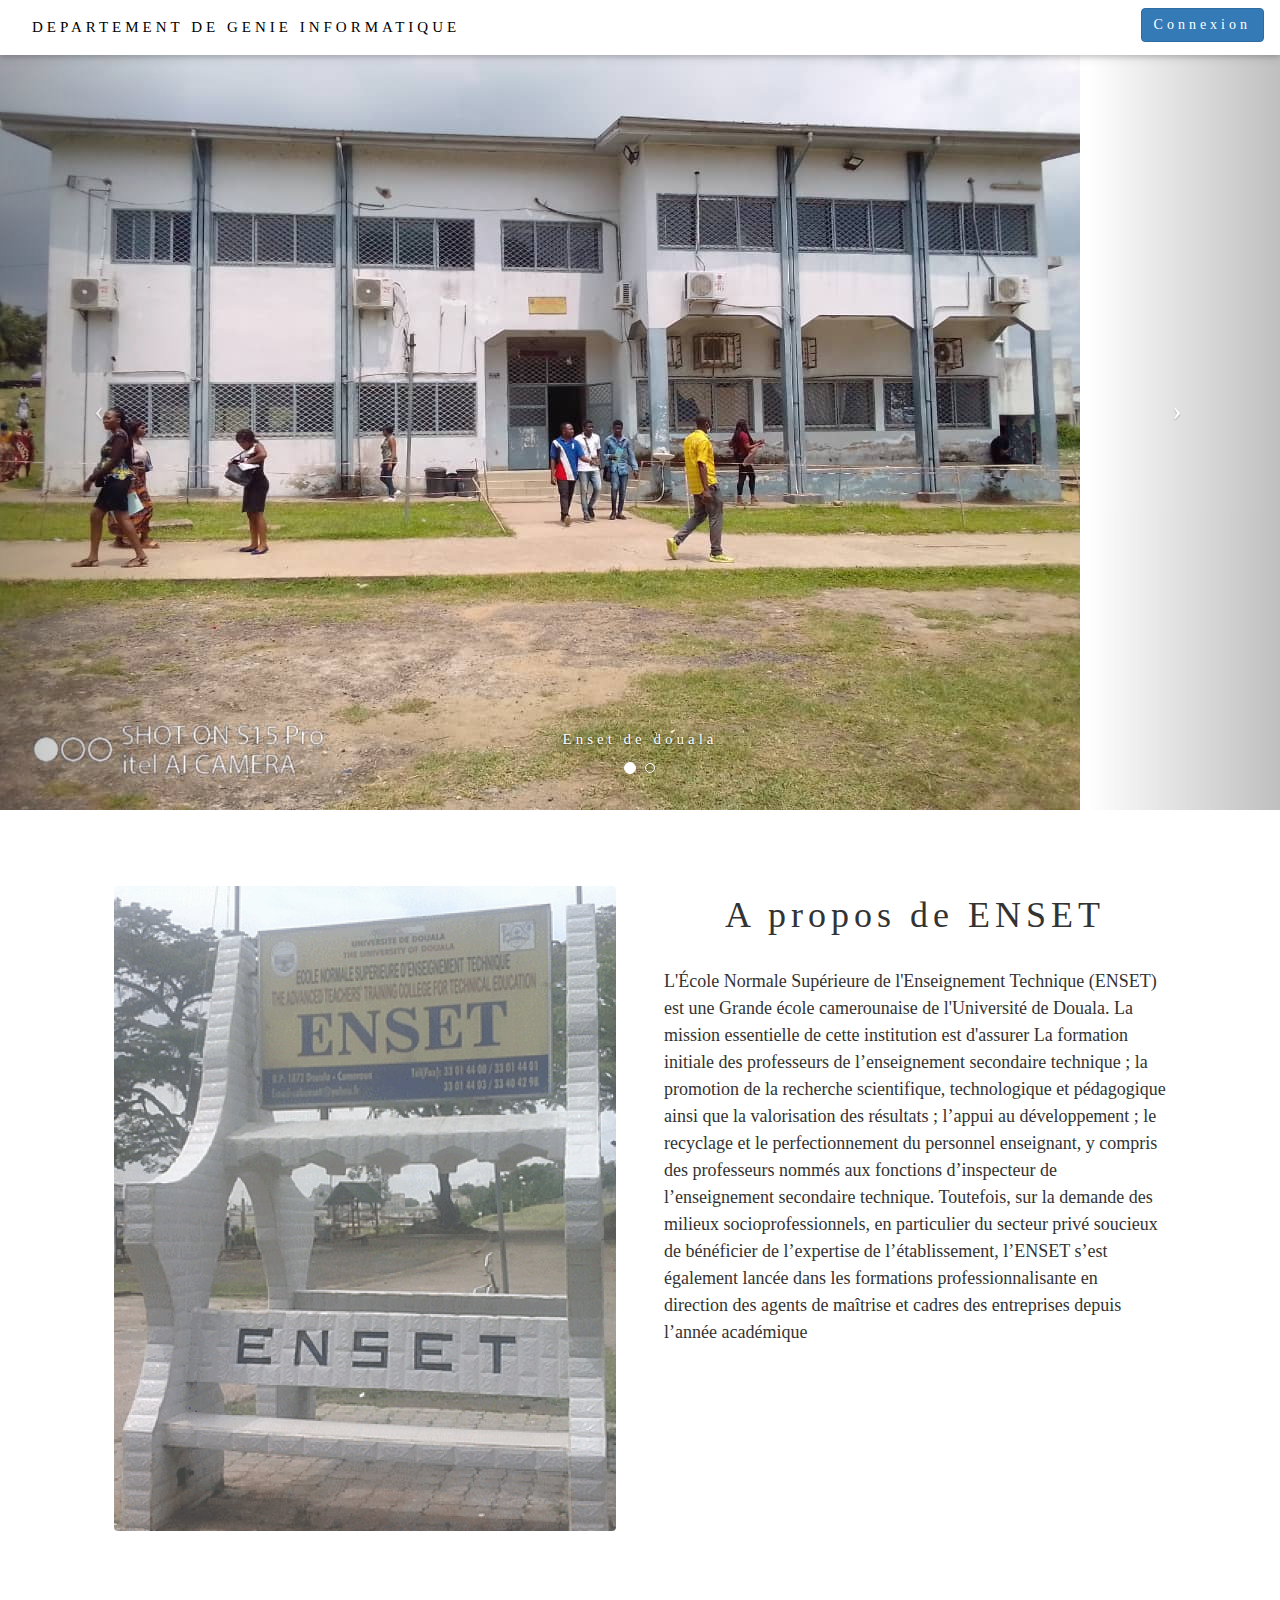
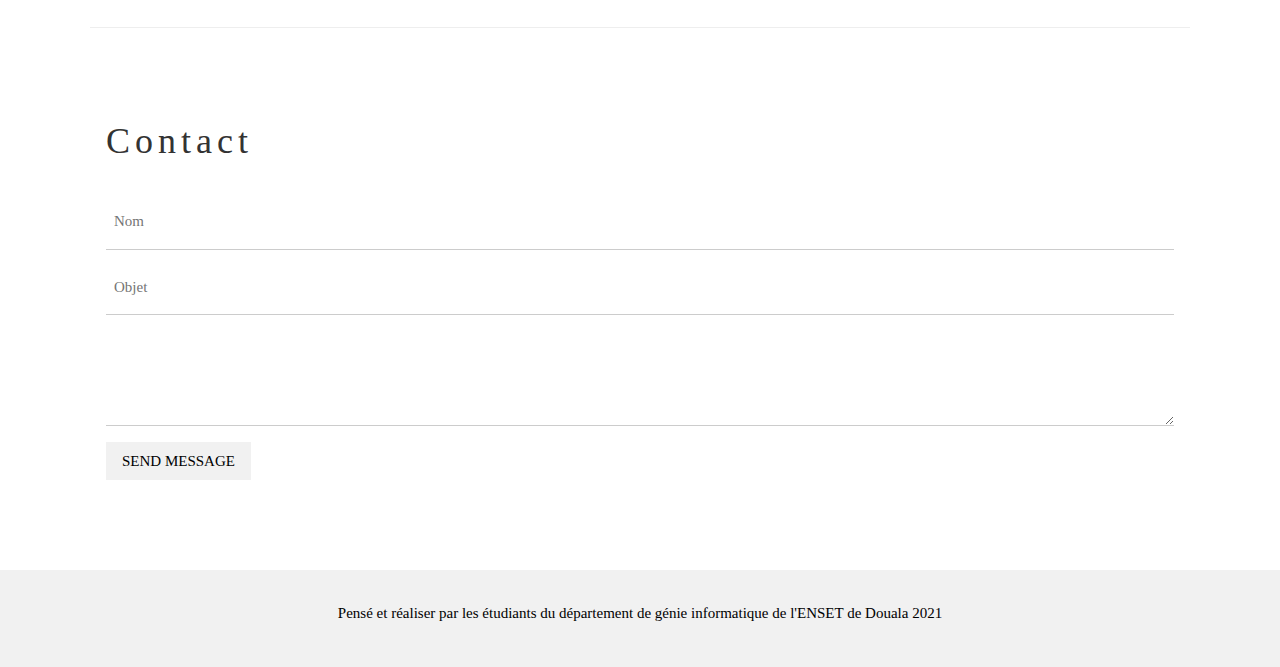
<file: index.html>
<!DOCTYPE html>
<html>
<title>W3.CSS Template</title>
<meta charset="UTF-8">
<meta name="viewport" content="width=device-width, initial-scale=1">

<link href="css/bootstrap.min.css" rel="stylesheet">
<link href="font-awesome/css/font-awesome.css" rel="stylesheet">

<link href="css/animate.css" rel="stylesheet">
<link rel="stylesheet" href="css/w3.css">


<style>
    body {font-family: "Times New Roman", Georgia, Serif;}
    h1, h2, h3, h4, h5, h6 {
        font-family: "Playfair Display";
        letter-spacing: 5px;
    }
</style>
<body>

<!-- Navbar (sit on top) -->
<div class="w3-top">
    <div class="w3-bar w3-white w3-padding w3-card" style="letter-spacing:4px;">
        <a href="#home" class="w3-bar-item w3-button">DEPARTEMENT DE GENIE INFORMATIQUE</a>
        <!-- Right-sided navbar links. Hide them on small screens -->
        <div class="w3-right">
            <a href="signin.html" class="btn btn-primary">Connexion</a>
        </div>
    </div>
</div>

<!-- Header -->
<header class="w3-display-container w3-content w3-wide" style="max-width:1600px;min-width:500px" id="home">

    <div class="carousel slide" id="carousel2">
        <ol class="carousel-indicators">
            <li data-slide-to="0" data-target="#carousel2"  class="active"></li>
            <li data-slide-to="1" data-target="#carousel2"></li>
        </ol>
        <div class="carousel-inner">
            <div class="item active">
                <img alt="image"  class="w-100" src="img/bg1.jpeg">
                <div class="carousel-caption">
                    <p>Enset de douala</p>
                </div>
            </div>
            <div class="item ">
                <img alt="image"  class="w-100" src="img/bg2.jpeg">
                <div class="carousel-caption">
                    <p>Enset de douala</p>
                </div>
            </div>
        </div>
        <a data-slide="prev" href="#carousel2" class="left carousel-control">
            <span class="icon-prev"></span>
        </a>
        <a data-slide="next" href="#carousel2" class="right carousel-control">
            <span class="icon-next"></span>
        </a>
    </div>
</header>

<!-- Page content -->
<div class="w3-content" style="max-width:1100px">

    <!-- About Section -->
    <div class="w3-row w3-padding-64" id="about">
        <div class="w3-col m6 w3-padding-large w3-hide-small">
            <img src="img/gallery/Enset-3.png" class="w3-round w3-image w3-opacity-min" alt="Table Setting" width="600" height="750">
        </div>

        <div class="w3-col m6 w3-padding-large">
            <h1 class="w3-center">A propos de ENSET</h1><br>
            <p class="w3-large">
                L'École Normale Supérieure de l'Enseignement Technique (ENSET) est une Grande école camerounaise de l'Université de Douala. La mission essentielle de cette institution est d'assurer La formation initiale des professeurs de l’enseignement secondaire technique ; la promotion de la recherche scientifique, technologique et pédagogique ainsi que la valorisation des résultats ; l’appui au développement ; le recyclage et le perfectionnement du personnel enseignant, y compris des professeurs nommés aux fonctions d’inspecteur de l’enseignement secondaire technique. Toutefois, sur la demande des milieux socioprofessionnels, en particulier du secteur privé soucieux de bénéficier de l’expertise de l’établissement, l’ENSET s’est également lancée dans les formations professionnalisante en direction des agents de maîtrise et cadres des entreprises depuis l’année académique

            </p>
        </div>
    </div>


    <hr>

    <!-- Contact Section -->
    <div class="w3-container w3-padding-64" id="contact">
        <h1>Contact</h1><br>
        <form action="/action_page.php" target="_blank">
            <p><input class="w3-input w3-padding-16" type="text" placeholder="Nom" required name="Name"></p>
            <p><input class="w3-input w3-padding-16" type="text" placeholder="Objet" required name="People"></p>
            <textarea class="w3-input w3-padding-16" rows="3" placeholder="Exprimez-vous" required name="Message">
            </textarea>
            <p><button class="w3-button w3-light-grey w3-section" type="submit">SEND MESSAGE</button></p>
        </form>
    </div>

    <!-- End page content -->
</div>

<!-- Footer -->
<footer class="w3-center w3-light-grey w3-padding-32">
    <p>Pensé et réaliser par les étudiants du département de génie informatique de l'ENSET de Douala <a href="#" title="W3.CSS" target="_blank" class="w3-hover-text-green"> 2021</a></p>
</footer>

</body>
</html>
</file>
